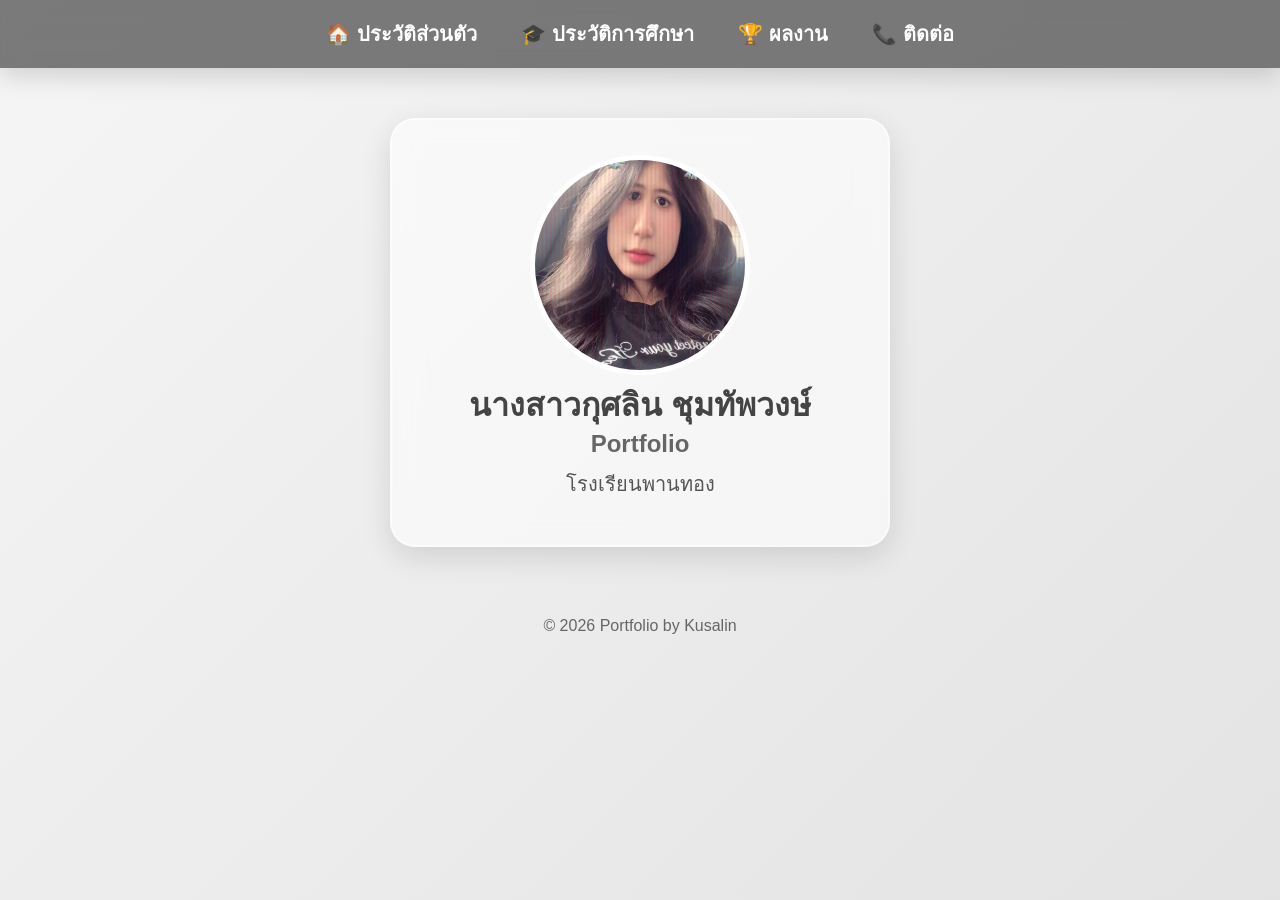
<file: index.html>
<!DOCTYPE html>
<html lang="th">
<head>
<meta charset="UTF-8">
<meta name="viewport" content="width=device-width, initial-scale=1.0">
<title>Portfolio </title>
<style>
*{
    margin:0;
    padding:0;
    box-sizing:border-box;
}
body{
    font-family:Tahoma,sans-serif;
    background:linear-gradient(-45deg,#f8f9fa,#eceff1,#e0e0e0,#f5f5f5);
    background-size:400% 400%;
    animation:bgmove 12s ease infinite;
    overflow-x:hidden;
}
@keyframes bgmove{
    0%{background-position:0% 50%;}
    50%{background-position:100% 50%;}
    100%{background-position:0% 50%;}
}
.menu{
    background:rgba(80,80,80,.75);
    backdrop-filter:blur(12px);
    box-shadow:0 8px 25px rgba(0,0,0,.15);
    padding:18px;
    text-align:center;
}
.menu a{
    color:white;
    text-decoration:none;
    font-size:20px;
    margin:20px;
    font-weight:bold;
    transition:.4s;
}
.menu a:hover{
    color:#ffffff;
    text-shadow:0 0 10px #d6d6d6;
}
.card{
    width:500px;
    margin:50px auto;
    padding:35px;
    text-align:center;
    border-radius:25px;
    background:rgba(255,255,255,.55);
    backdrop-filter:blur(15px);
    border:2px solid rgba(255,255,255,.5);
    box-shadow:0 10px 30px rgba(0,0,0,.12);
    transition:.5s;
}
.card:hover{
    transform:translateY(-15px) scale(1.03);
    box-shadow:0 0 30px rgba(180,180,180,.6);
}
.profile{
    width:220px;
    height:220px;
    border-radius:50%;
    object-fit:cover;
    border:5px solid white;
    animation:glow 2s infinite alternate;
    transition:.5s;
}
.profile:hover{
    transform:scale(1.08) rotate(5deg);
}
@keyframes glow{
    from{
        box-shadow:0 0 10px #d9d9d9;
    }
    to{
        box-shadow:0 0 25px #bdbdbd;
    }
}
h1{
    color:#444;
    text-shadow:none;
}
h2{
    color:#666;
}
p{
    color:#555;
    font-size:20px;
    margin:10px;
}
footer{
    text-align:center;
    color:#666;
    padding:20px;
}
.snowflake{
    position:fixed;
    top:-50px;
    color:#d0d0d0;
    pointer-events:none;
    z-index:9999;
}
</style>
</head>
<body>
<div class="menu">
    <a href="Profile.html">🏠 ประวัติส่วนตัว</a>
    <a href="Education.html">🎓 ประวัติการศึกษา</a>
    <a href="Award.html">🏆 ผลงาน</a>
    <a href="contact.html">📞 ติดต่อ</a>
</div>
<div class="card">
<img src="images/IMG_1499.png" class="profile">
<h1>นางสาวกุศลิน ชุมทัพวงษ์</h1>
<h2>Portfolio</h2>
<p></p>
<p>โรงเรียนพานทอง</p>
</div>
<footer>
© 2026 Portfolio by Kusalin
</footer>
<script>
// ====== หิมะ ======
const snowCount = 120;
for(let i=0;i<snowCount;i++){
    const snow=document.createElement("div");
    snow.className="snowflake";
    snow.innerHTML=["❄","❅","❆"][Math.floor(Math.random()*3)];
    snow.style.left=Math.random()*100+"vw";
    snow.style.fontSize=(Math.random()*18+8)+"px";
    snow.style.opacity=Math.random()*0.5+0.3;
    document.body.appendChild(snow);
    snow.animate([
        {transform:"translate(0,-50px) rotate(0deg)"},
        {transform:`translate(${Math.random()*50-25}px,35vh) rotate(120deg)`},
        {transform:`translate(${Math.random()*70-35}px,70vh) rotate(240deg)`},
        {transform:`translate(${Math.random()*50-25}px,110vh) rotate(360deg)`}
    ],{
        duration:(Math.random()*8+8)*1000,
        delay:Math.random()*10000,
        iterations:Infinity,
        easing:"linear"
    });
}
// ====== ดาวและประกาย ======
setInterval(()=>{
    const star=document.createElement("div");
    star.innerHTML=["✨","⭐","🤍","✦"][Math.floor(Math.random()*4)];
    star.style.position="fixed";
    star.style.left=Math.random()*100+"vw";
    star.style.top="100vh";
    star.style.fontSize=(10+Math.random()*20)+"px";
    star.style.pointerEvents="none";
    star.style.zIndex="9998";
    document.body.appendChild(star);
    star.animate([
        {
            transform:"translateY(0) scale(0.5)",
            opacity:1
        },
        {
            transform:"translateY(-120vh) scale(1.5)",
            opacity:0
        }
    ],{
        duration:6000,
        iterations:1,
        easing:"ease-out"
    });
    setTimeout(()=>{
        star.remove();
    },6000);
},300);
</script>
</body>
</html>
</file>
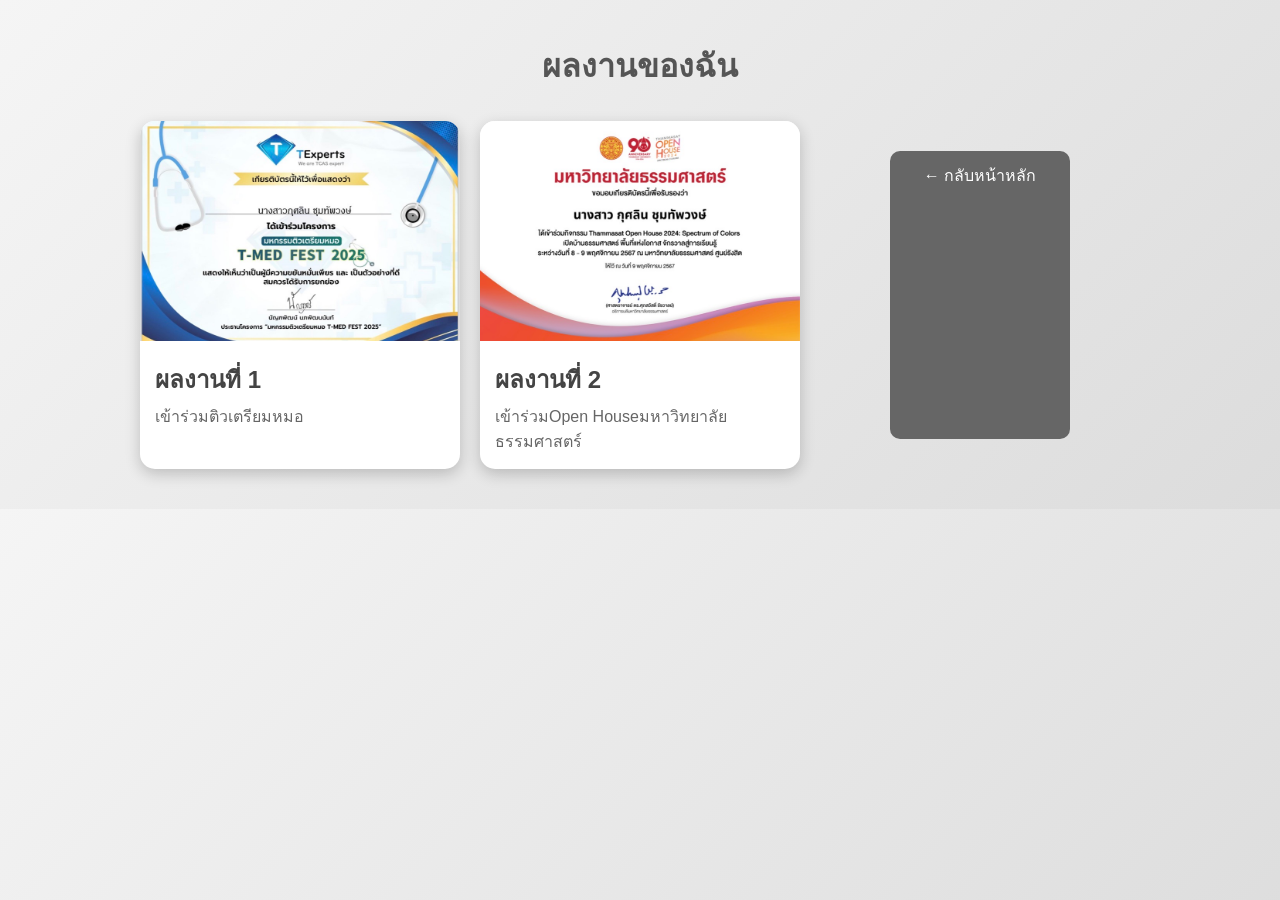
<file: Award.html>
<!DOCTYPE html>
<html lang="th">
<head>
<meta charset="UTF-8">
<meta name="viewport" content="width=device-width, initial-scale=1.0">
<title>ผลงาน</title>

<style>
*{
    margin:0;
    padding:0;
    box-sizing:border-box;
    font-family:Tahoma,sans-serif;
}

body{
    background:linear-gradient(135deg,#f5f5f5,#dcdcdc);
    padding:40px;
}

.container{
    max-width:1000px;
    margin:auto;
}

h1{
    text-align:center;
    color:#555;
    margin-bottom:30px;
}

.gallery{
    display:grid;
    grid-template-columns:repeat(auto-fit,minmax(250px,1fr));
    gap:20px;
}

.card{
    background:#fff;
    border-radius:15px;
    overflow:hidden;
    box-shadow:0 5px 15px rgba(0,0,0,.2);
}

.card img{
    width:100%;
    height:220px;
    object-fit:cover;
}

.card h2{
    padding:15px 15px 5px;
    color:#444;
}

.card p{
    padding:0 15px 15px;
    color:#666;
}

.btn{
    display:block;
    width:180px;
    text-align:center;
    margin:30px auto;
    padding:12px;
    background:#666;
    color:white;
    text-decoration:none;
    border-radius:10px;
}

.btn:hover{
    background:#444;
}
</style>

</head>
<body>

<div class="container">

<h1>ผลงานของฉัน</h1>

<div class="gallery">

    <div class="card">
        <img src="images/IMG_1496.jpeg" alt="ผลงานที่ 1">
      <h2>ผลงานที่ 1</h2>
        <p>เข้าร่วมติวเตรียม​หมอ​</p>
    </div>

    <div class="card">
        <img src="images/IMG_1495.jpeg" alt="ผลงานที่​ 2">
        <h2>ผลงานที่ 2</h2>
        <p>เข้าร่วมOpen Houseมหาวิทยาลัยธรรมศาสตร์​</p>
    </div>

    
<a href="index.html" class="btn">← กลับหน้าหลัก</a>

</div>

</body>
</html>
</file>
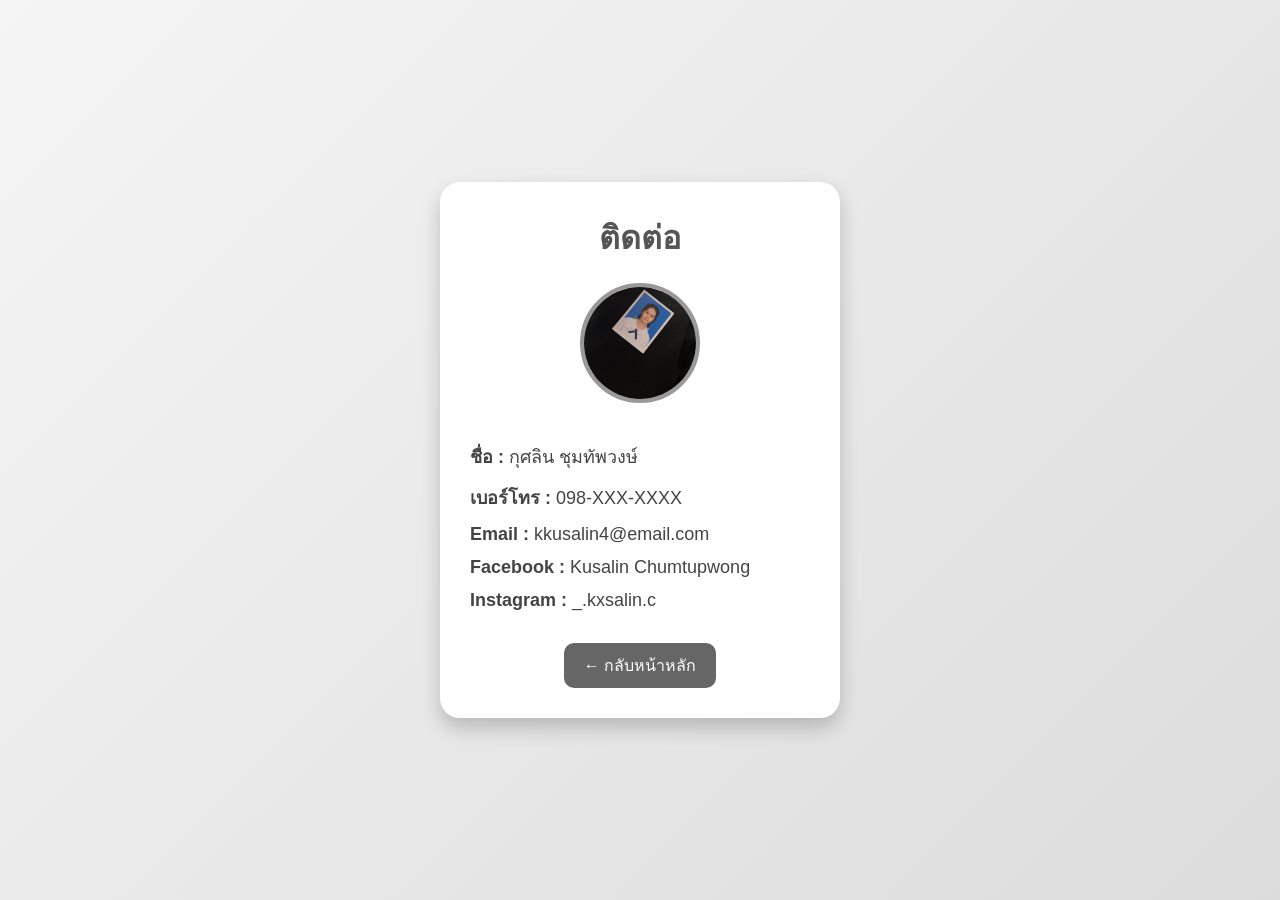
<file: contact.html>
<!DOCTYPE html>
<html lang="th">
<head>
<meta charset="UTF-8">
<meta name="viewport" content="width=device-width, initial-scale=1.0">
<title>ติดต่อ</title>

<style>
*{
    margin:0;
    padding:0;
    box-sizing:border-box;
    font-family:Tahoma,sans-serif;
}

body{
    background:linear-gradient(135deg,#f5f5f5,#dcdcdc);
    display:flex;
    justify-content:center;
    align-items:center;
    min-height:100vh;
}

.container{
    width:400px;
    background:#fff;
    padding:30px;
    border-radius:20px;
    box-shadow:0 10px 20px rgba(0,0,0,.2);
    text-align:center;
}

h1{
    color:#555;
    margin-bottom:20px;
}

img{
    width:120px;
    height:120px;
    border-radius:50%;
    object-fit:cover;
    margin-bottom:20px;
    border:4px solid #999;
}

.info{
    text-align:left;
    margin-top:15px;
}

.info p{
    font-size:18px;
    margin:12px 0;
    color:#444;
}

.btn{
    display:inline-block;
    margin-top:20px;
    padding:10px 20px;
    background:#666;
    color:#fff;
    text-decoration:none;
    border-radius:10px;
}

.btn:hover{
    background:#444;
}
</style>

</head>
<body>

<div class="container">

    <h1>ติดต่อ</h1>

    <!-- เปลี่ยนชื่อรูปตามรูปจริงของคุณ -->
    <img src="images/96CC9DE7-53AD-4507-8D63-0EBE331A63FB.jpeg" alt="Profile">

    <div class="info">
        <p><strong>ชื่อ :</strong> กุศลิน ชุมทัพวงษ์</p>
        <p><strong>เบอร์โทร :</strong> 098-XXX-XXXX</p>
        <p><strong>Email :</strong> kkusalin4@email.com</p>
        <p><strong>Facebook :</strong> Kusalin Chumtupwong</p>
        <p><strong>Instagram :</strong> _.kxsalin.c</p>
    </div>

    <a href="index.html" class="btn">← กลับหน้าหลัก</a>

</div>

</body>
</html>
</file>
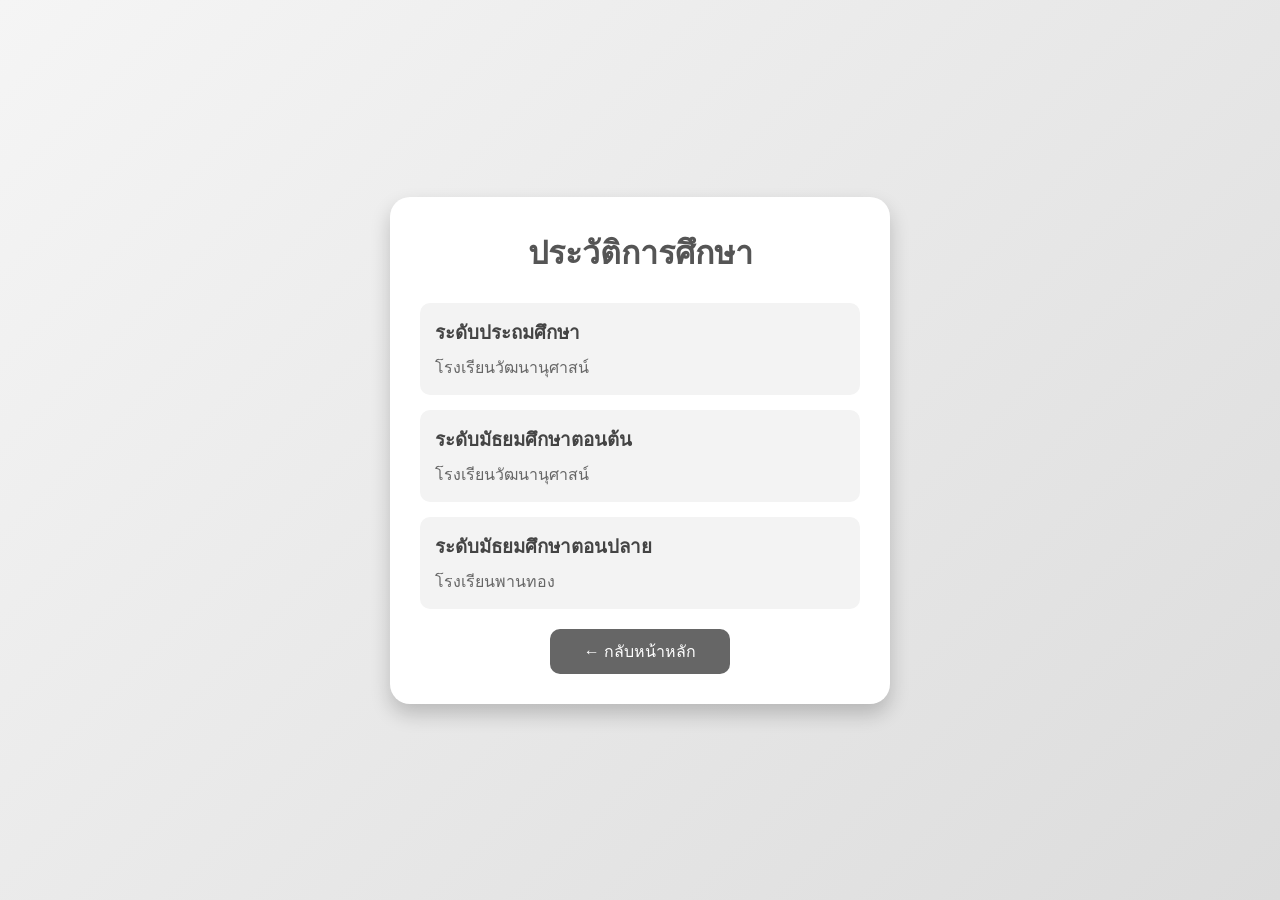
<file: Education.html>
<!DOCTYPE html>
<html lang="th">
<head>
<meta charset="UTF-8">
<meta name="viewport" content="width=device-width, initial-scale=1.0">
<title>ประวัติการศึกษา</title>

<style>
*{
    margin:0;
    padding:0;
    box-sizing:border-box;
    font-family:Tahoma,sans-serif;
}

body{
    background:linear-gradient(135deg,#f5f5f5,#dcdcdc);
    display:flex;
    justify-content:center;
    align-items:center;
    min-height:100vh;
}

.card{
    width:500px;
    background:white;
    padding:30px;
    border-radius:20px;
    box-shadow:0 10px 20px rgba(0,0,0,0.2);
}

h1{
    text-align:center;
    color:#555;
    margin-bottom:25px;
}

.item{
    background:#f3f3f3;
    padding:15px;
    border-radius:10px;
    margin-bottom:15px;
}

.item h3{
    color:#444;
    margin-bottom:8px;
}

.item p{
    color:#666;
}

.btn{
    display:block;
    width:180px;
    margin:20px auto 0;
    text-align:center;
    background:#666;
    color:white;
    text-decoration:none;
    padding:10px;
    border-radius:10px;
}

.btn:hover{
    background:#444;
}
</style>

</head>
<body>

<div class="card">

    <h1>ประวัติการศึกษา</h1>

    <div class="item">
        <h3>ระดับประถมศึกษา</h3>
        <p>โรงเรียนวัฒนานุศาสน์</p>
    </div>

    <div class="item">
        <h3>ระดับมัธยมศึกษาตอนต้น</h3>
        <p>โรงเรียนวัฒนานุศาสน์</p>
    </div>

    <div class="item">
        <h3>ระดับมัธยมศึกษาตอนปลาย</h3>
        <p>โรงเรียนพานทอง</p>
    </div>

    <a href="index.html" class="btn">← กลับหน้าหลัก</a>

</div>

</body>
</html>
</file>
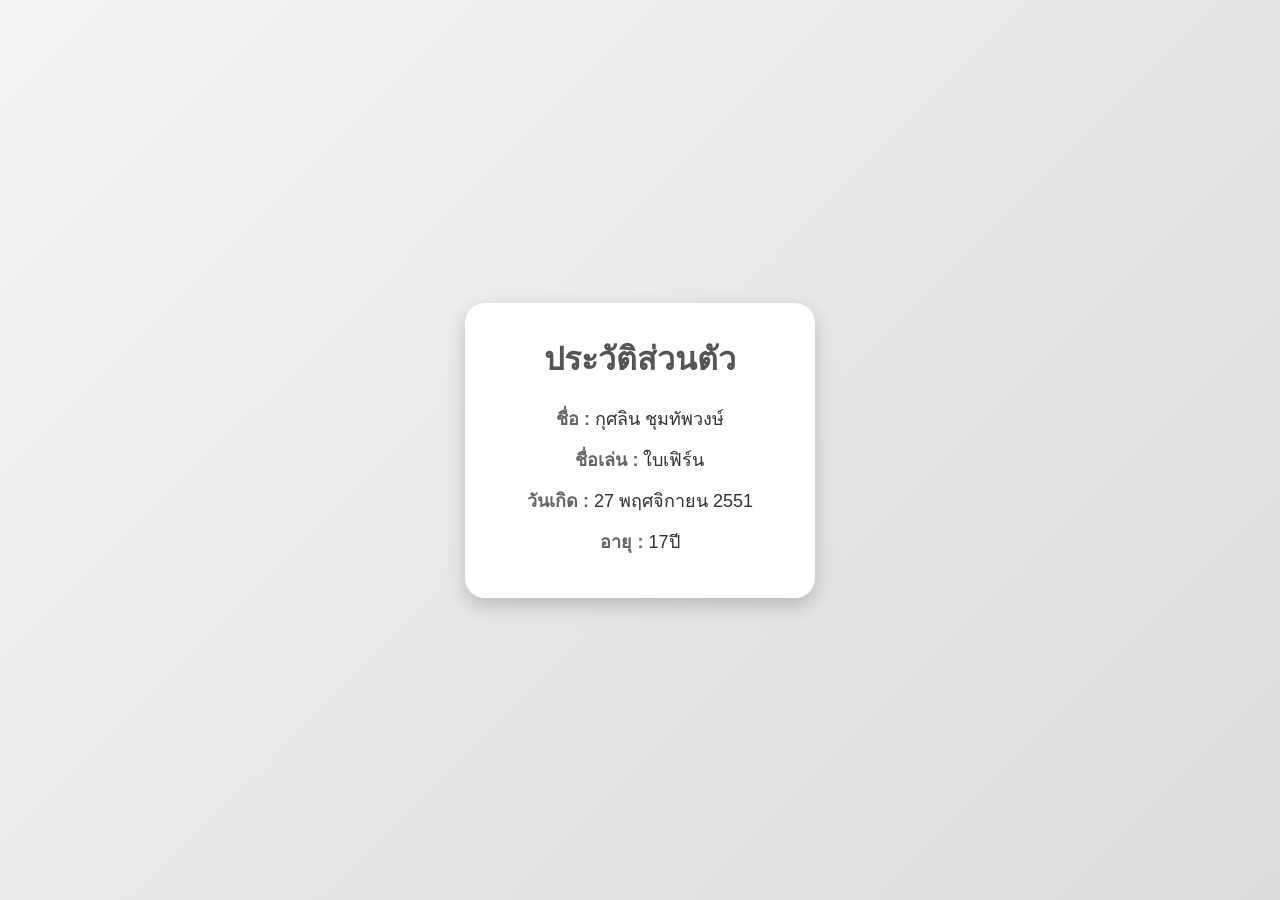
<file: Profile.html>
<!DOCTYPE html>
<html lang="th">
<head>
<meta charset="UTF-8">
<meta name="viewport" content="width=device-width, initial-scale=1.0">
<title>🤍ประวัติส่วนตัว🤍</title>

<style>
*{
    margin:0;
    padding:0;
    box-sizing:border-box;
    font-family:Tahoma,sans-serif;
}

body{
    background:linear-gradient(135deg,#f5f5f5,#dcdcdc);
    display:flex;
    justify-content:center;
    align-items:center;
    height:100vh;
}

.card{
    background:#fff;
    width:350px;
    padding:30px;
    border-radius:20px;
    box-shadow:0 8px 20px rgba(0,0,0,0.2);
    text-align:center;
}

.card h1{
    color:#555;
    margin-bottom:20px;
}

.card p{
    font-size:18px;
    margin:12px 0;
    color:#333;
}

.card strong{
    color:#666;
}
</style>

</head>
<body>

<div class="card">
    <h1>ประวัติส่วนตัว</h1>

    <p><strong>ชื่อ :</strong> กุศลิน ชุมทัพวงษ์</p>
    <p><strong>ชื่อเล่น :</strong> ใบเฟิร์น</p>
    <p><strong>วันเกิด :</strong> 27 พฤศจิกายน 2551</p>
    <p><strong>อายุ :</strong> 17ปี</p>
</div>

</body>
</html>
</file>
